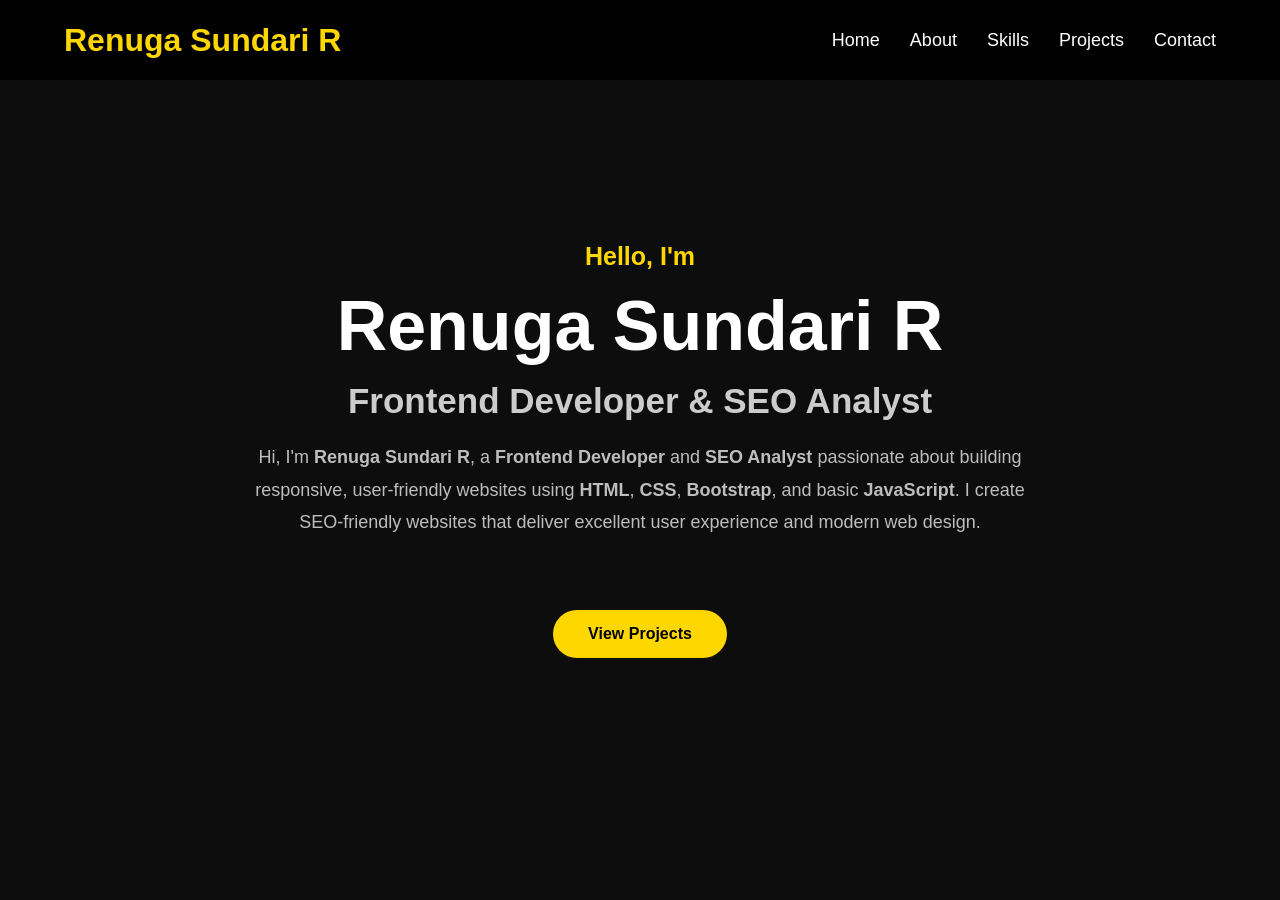
<file: index.html>
<!DOCTYPE html>
<html lang="en">
<head>
    <meta charset="UTF-8">
    <meta name="google-site-verification" content="0XSBjHY95Z-K2kIxRqZyfzxvAmVi1zYMl08NvPHnL_w" />
    <meta name="viewport" content="width=device-width, initial-scale=1.0">
<title>Renuga Sundari R | HTML CSS Frontend Developer & SEO Analyst</title>
<meta name="description" content="Renuga Sundari R is a Frontend Developer and SEO Analyst showcasing responsive web development projects using HTML, CSS, Bootstrap, JavaScript, and SEO best practices.">
    
<link rel="canonical" href="https://renuga140802-star.github.io/RenugaR-portfolio/">
    <link rel="stylesheet" href="portfolio.css">
</head>

<body>

<header>

    <nav>

        <h2 class="logo">Renuga Sundari R</h2>

        <ul>

            <li><a href="#">Home</a></li>
            <li><a href="about.html">About</a></li>
            <li><a href="skills.html">Skills</a></li>
            <li><a href="project.html">Projects</a></li>
            <li><a href="contact.html">Contact</a></li>

        </ul>

    </nav>

</header>

<section class="hero">

    <div class="hero-content">

        <h3>Hello, I'm</h3>

        <h1>Renuga Sundari R</h1>

        <h2>Frontend Developer & SEO Analyst</h2>

       <p>
Hi, I'm <strong>Renuga Sundari R</strong>, a <strong>Frontend Developer</strong> and <strong>SEO Analyst</strong> passionate about building responsive, user-friendly websites using <strong>HTML</strong>, <strong>CSS</strong>, <strong>Bootstrap</strong>, and basic <strong>JavaScript</strong>. I create SEO-friendly websites that deliver excellent user experience and modern web design.
</p> <br><br>
 <a href="project.html" class="btn">View Projects</a>

    </div>

</section>

</body>
</html>
</file>
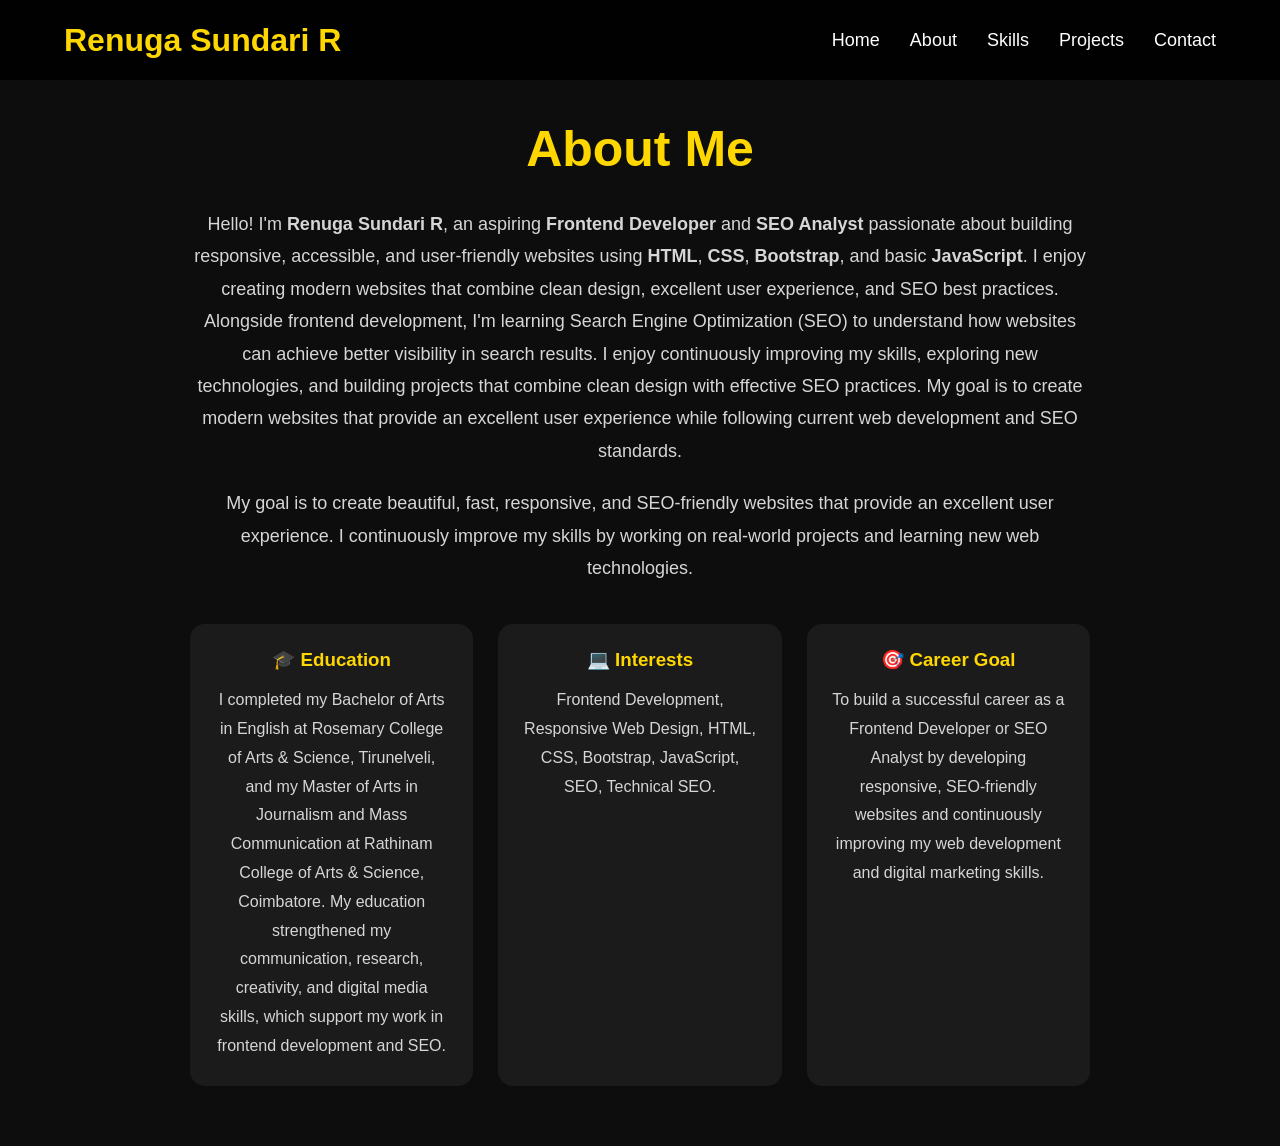
<file: about.html>
<!DOCTYPE html>
<html lang="en">
<head>
    <meta charset="UTF-8">
    <meta name="viewport" content="width=device-width, initial-scale=1.0">
   <title>About Renuga Sundari R | Frontend Developer & SEO Analyst</title>
   <meta name="description" content="Learn about Renuga Sundari R, a Frontend Developer and SEO Analyst passionate about building responsive, user-friendly websites using HTML, CSS, Bootstrap, JavaScript, and SEO best practices.">
<link rel="canonical" href="https://renuga140802-star.github.io/RenugaR-portfolio/about.html">
    <link rel="stylesheet" href="portfolio.css">
</head>
<body>

<header>

    <nav>

        <h2 class="logo">Renuga Sundari R</h2>

        <ul>

            <li><a href="index.html">Home</a></li>
            <li><a href="about.html">About</a></li>
            <li><a href="skills.html">Skills</a></li>
            <li><a href="project.html">Projects</a></li>
            <li><a href="contact.html">Contact</a></li>

        </ul>

    </nav>

</header>

<section class="about">

    <div class="about-content">

        <h1>About Me</h1>

        <p> Hello! I'm <strong>Renuga Sundari R</strong>, an aspiring <strong>Frontend Developer</strong> and <strong>SEO Analyst</strong> passionate about building responsive, accessible, and user-friendly websites using <strong>HTML</strong>, <strong>CSS</strong>, <strong>Bootstrap</strong>, and basic <strong>JavaScript</strong>. I enjoy creating modern websites that combine clean design, excellent user experience, and SEO best practices.
         Alongside frontend development, I'm learning Search Engine Optimization (SEO) to understand how websites can achieve better visibility in search results. I enjoy continuously improving my skills, exploring new technologies, and building projects that combine clean design with effective SEO practices.
         My goal is to create modern websites that provide an excellent user experience while following current web development and SEO standards.
        </p>

        <p>
           My goal is to create beautiful, fast, responsive, and SEO-friendly websites that provide an excellent user experience. 
            I continuously improve my skills by working on real-world projects and learning new web technologies.
        </p>

        <div class="info">

            <div>
                <h3>🎓 Education</h3>
                <p>I completed my Bachelor of Arts in English at Rosemary College of Arts & Science, Tirunelveli, and my Master of Arts in Journalism and Mass Communication at Rathinam College of Arts & Science, Coimbatore. My education strengthened my communication, research, creativity, and digital media skills,
                    which support my work in frontend development and SEO.</p>
            </div>

            <div>
                <h3>💻 Interests</h3>
                <p>Frontend Development, Responsive Web Design, HTML, CSS, Bootstrap, JavaScript, SEO, Technical SEO.</p>
            </div>

            <div>
                <h3>🎯 Career Goal</h3>
                <p>To build a successful career as a Frontend Developer or SEO Analyst by developing responsive, SEO-friendly websites and continuously improving my web development and digital marketing skills.</p>
            </div>

        </div>

    </div>

</section>

</body>
</html>
</file>
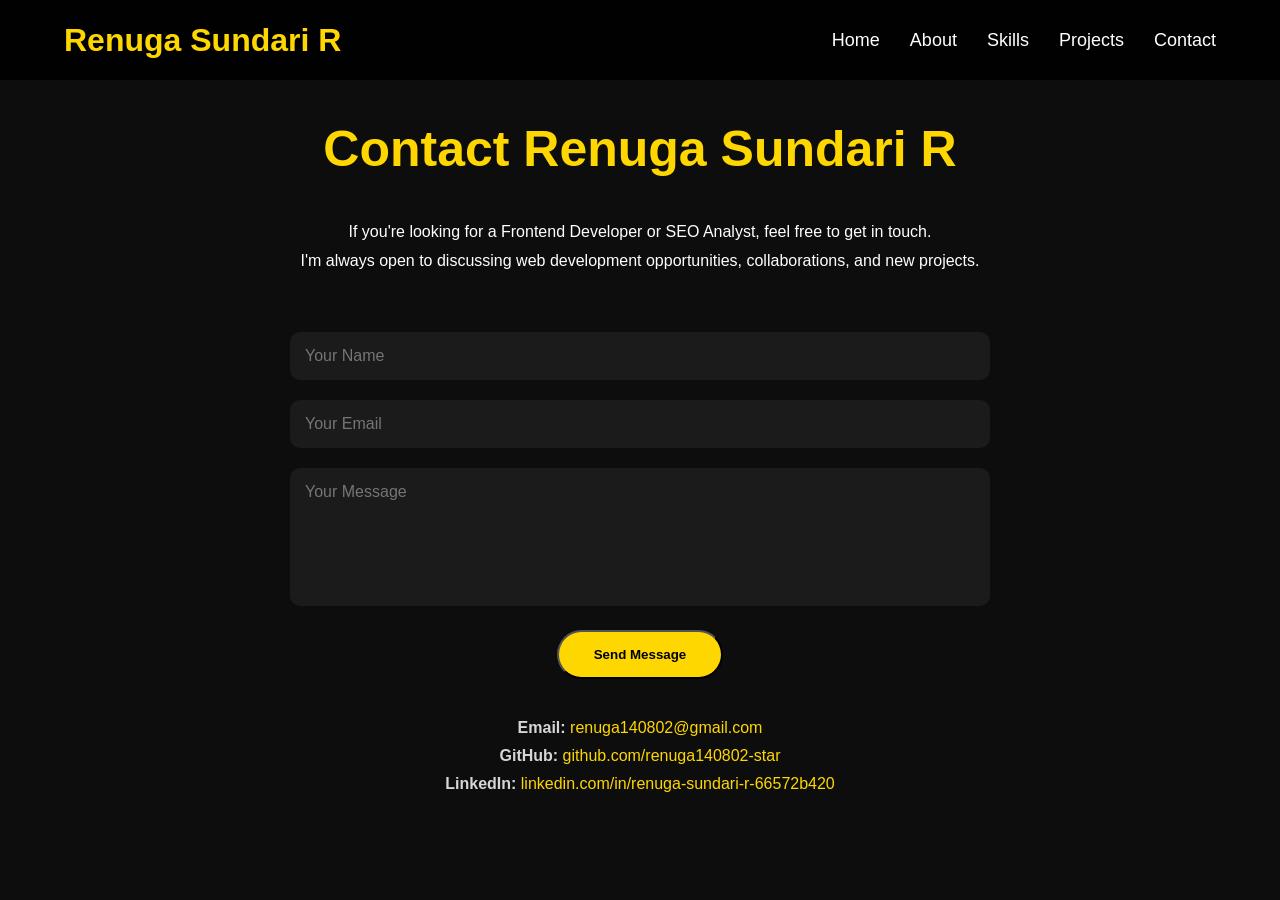
<file: contact.html>
<!DOCTYPE html>
<html lang="en">
<head>
    <meta charset="UTF-8">
    <meta name="viewport" content="width=device-width, initial-scale=1.0">
    <title>Contact Renuga Sundari R | Frontend Developer & SEO Analyst</title>
    <meta name="description" content="Contact Renuga Sundari R to discuss frontend development opportunities, collaborations, or connect about web development and SEO.">
<link rel="canonical" href="https://renuga140802-star.github.io/RenugaR-portfolio/contact.html">
    <link rel="stylesheet" href="portfolio.css">
</head>
<body>

<header>

    <nav>

        <h2 class="logo">Renuga Sundari R</h2>

        <ul>
            <li><a href="index.html">Home</a></li>
            <li><a href="about.html">About</a></li>
            <li><a href="skills.html">Skills</a></li>
            <li><a href="project.html">Projects</a></li>
            <li><a href="contact.html">Contact</a></li>
        </ul>

    </nav>

</header>

<section class="contact">

    <h1>Contact Renuga Sundari R</h1>
<p class="contact-intro">
If you're looking for a Frontend Developer or SEO Analyst, feel free to get in touch.<br>
I'm always open to discussing web development opportunities, collaborations, and new projects.
</p>
    <br><br>
    <form>

        <input type="text" placeholder="Your Name" required>

        <input type="email" placeholder="Your Email" required>

        <textarea rows="6" placeholder="Your Message" required></textarea>

        <button type="submit" class="btn">Send Message</button>

    </form>
<div class="contact-info">

<p><strong>Email:</strong>
<a href="mailto:renuga140802@gmail.com">renuga140802@gmail.com</a>
</p>

<p><strong>GitHub:</strong>
<a href="https://github.com/renuga140802-star"
   target="_blank"
   rel="noopener noreferrer">
github.com/renuga140802-star
</a>
</p>

<p><strong>LinkedIn:</strong>
<a href="https://www.linkedin.com/in/renuga-sundari-r-66572b420/"
   target="_blank"
   rel="noopener noreferrer">
linkedin.com/in/renuga-sundari-r-66572b420
</a>
</p>

</div>

</section>

</body>
</html>
</file>
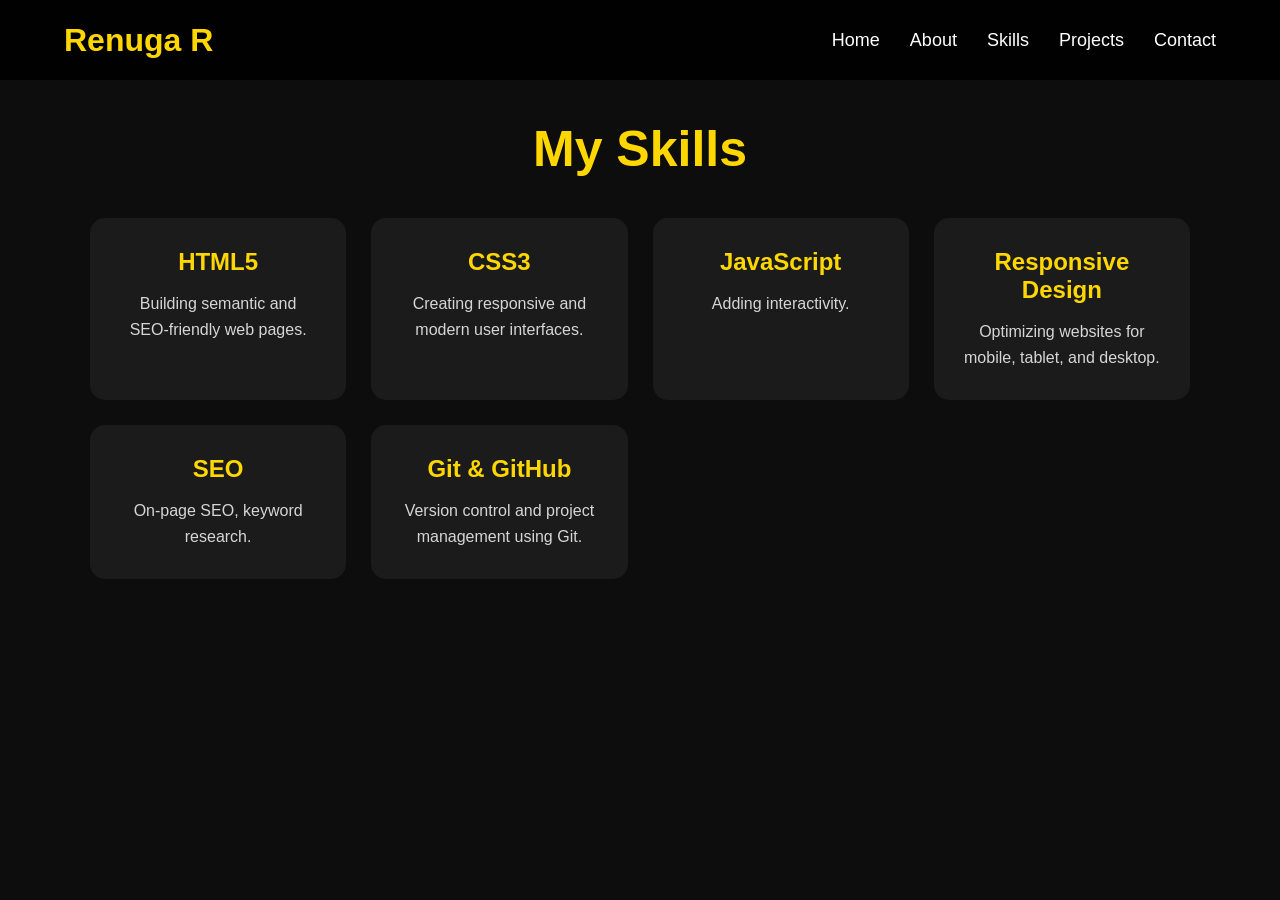
<file: skill.html>
<!DOCTYPE html>
<html lang="en">
<head>
    <meta charset="UTF-8">
    <meta name="viewport" content="width=device-width, initial-scale=1.0">
    <title>Skills | Renuga R</title>

    <link rel="stylesheet" href="portfolio.css">
</head>
<body>

<header>

    <nav>

        <h2 class="logo">Renuga R</h2>

        <ul>
            <li><a href="index.html">Home</a></li>
            <li><a href="about.html">About</a></li>
            <li><a href="skills.html">Skills</a></li>
            <li><a href="project.html">Projects</a></li>
            <li><a href="contact.html">Contact</a></li>
        </ul>

    </nav>

</header>

<section class="skills">

    <h1>My Skills</h1>

    <div class="skills-container">

        <div class="skill-card">
            <h2>HTML5</h2>
            <p>Building semantic and SEO-friendly web pages.</p>
        </div>

        <div class="skill-card">
            <h2>CSS3</h2>
            <p>Creating responsive and modern user interfaces.</p>
        </div>

        <div class="skill-card">
            <h2>JavaScript</h2>
            <p>Adding interactivity.</p>
        </div>

        <div class="skill-card">
            <h2>Responsive Design</h2>
            <p>Optimizing websites for mobile, tablet, and desktop.</p>
        </div>

        <div class="skill-card">
            <h2>SEO</h2>
            <p>On-page SEO, keyword research.</p>
        </div>

        <div class="skill-card">
            <h2>Git & GitHub</h2>
            <p>Version control and project management using Git.</p>
        </div>

    </div>

</section>

</body>
</html>
</file>
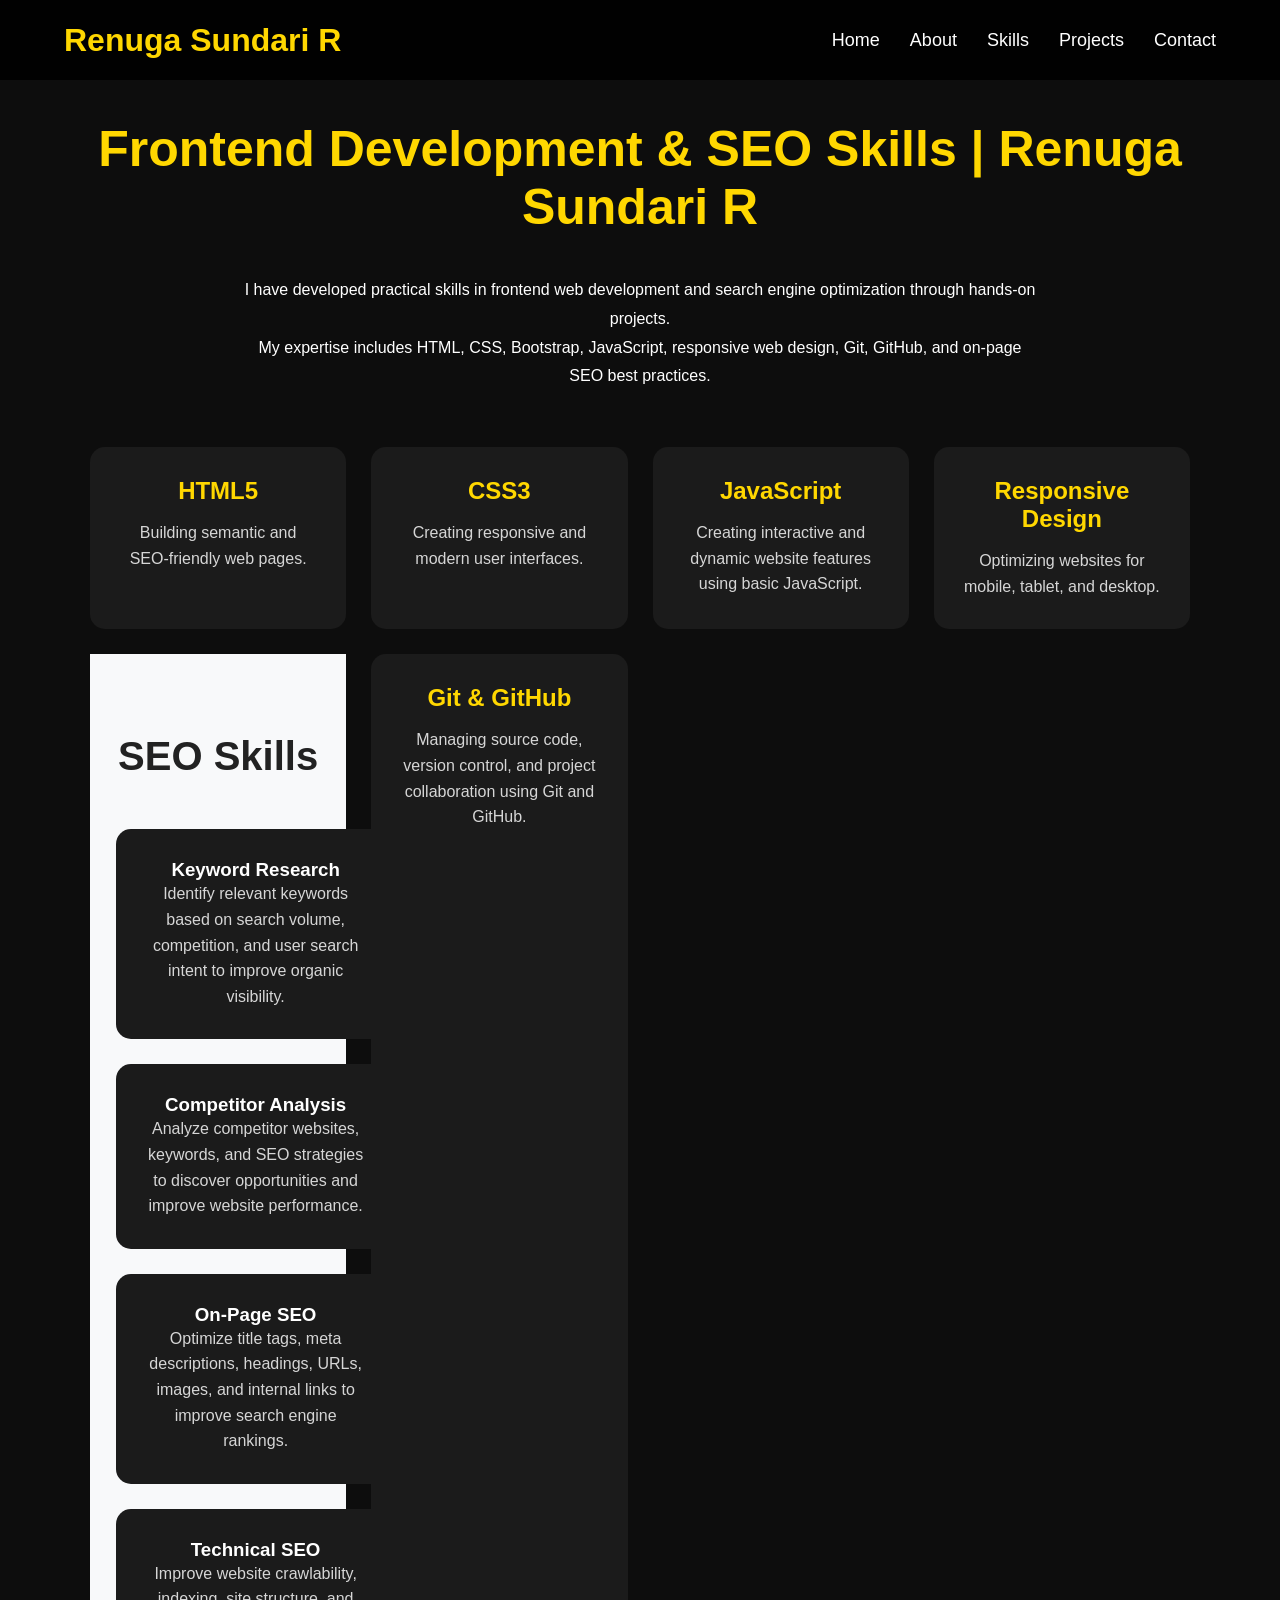
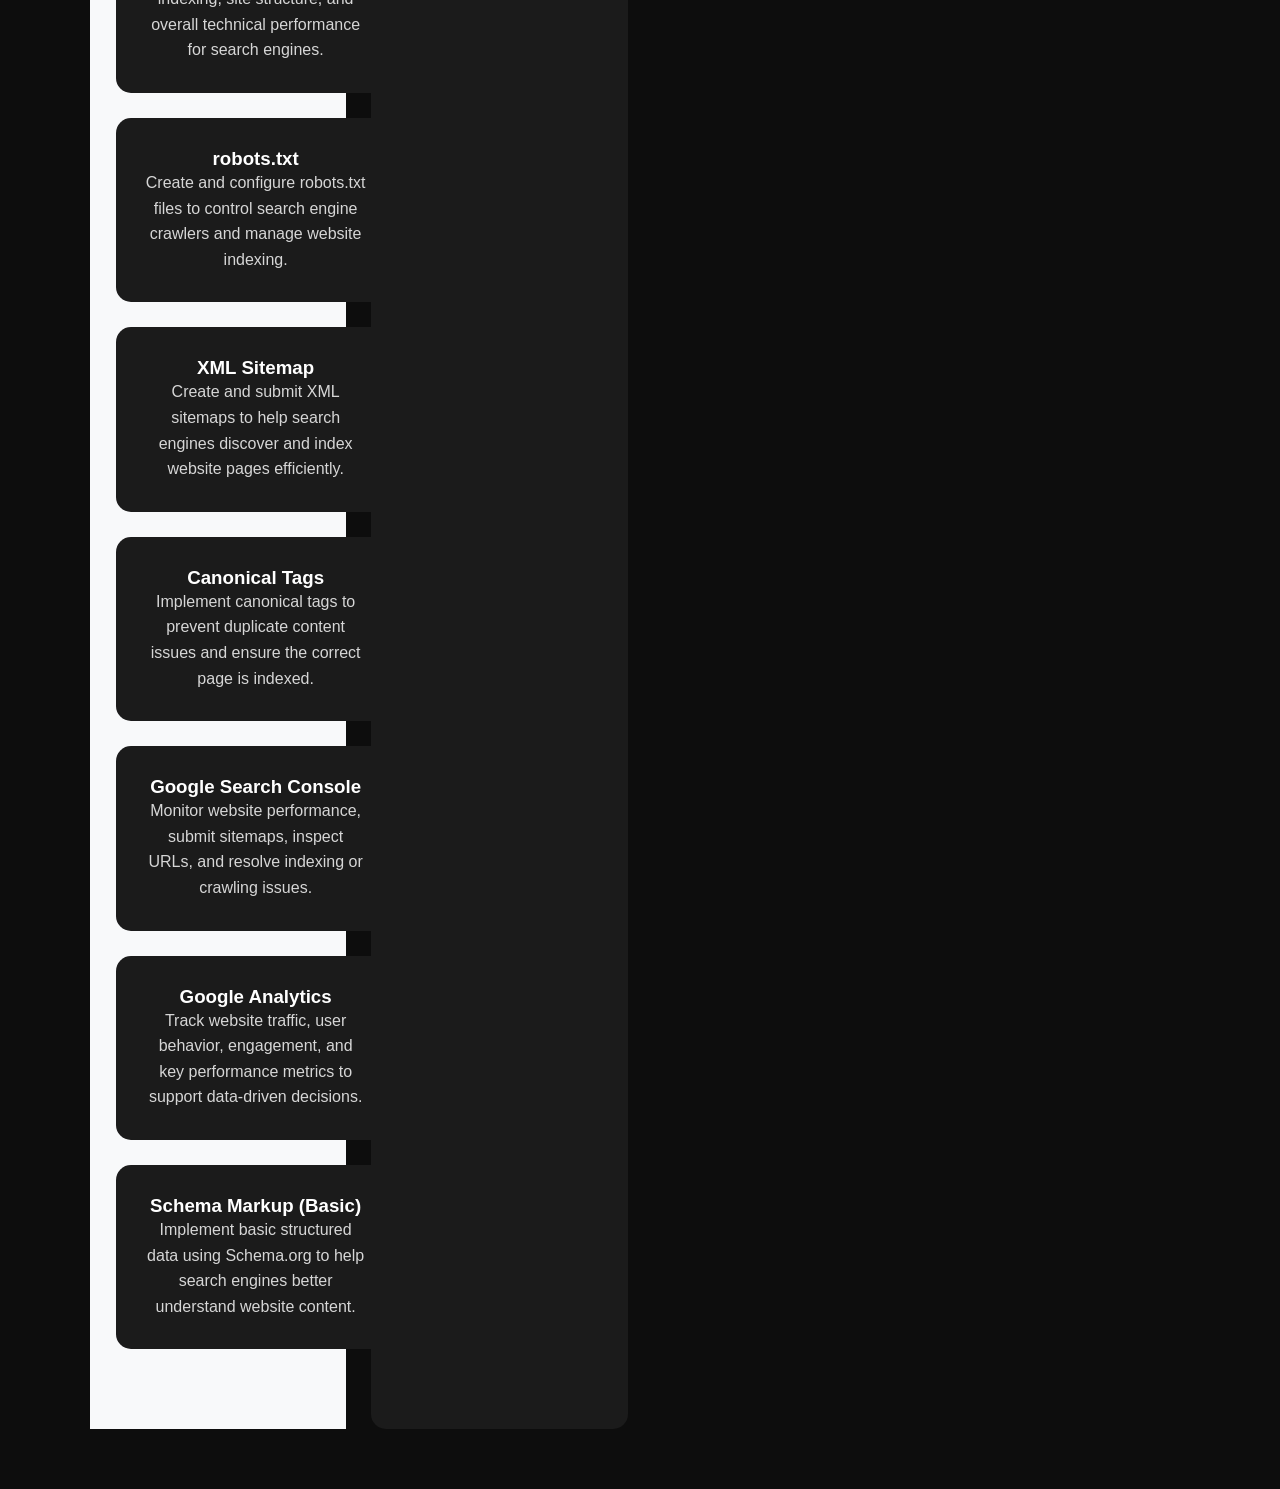
<file: skills.html>
<!DOCTYPE html>
<html lang="en">
<head>
    <meta charset="UTF-8">
    <meta name="viewport" content="width=device-width, initial-scale=1.0">
    <title>Frontend Development & SEO Skills | Renuga Sundari R</title>
    <meta name="description" content="Explore Renuga Sundari R's frontend development skills in HTML, CSS, basic JavaScript, responsive web design, Git, GitHub, and SEO best practices.">
    <link rel="canonical" href="https://renuga140802-star.github.io/RenugaR-portfolio/skills.html">
    <link rel="stylesheet" href="portfolio.css">
</head>
<body>

<header>

    <nav>

        <h2 class="logo">Renuga Sundari R</h2>

        <ul>
            <li><a href="index.html">Home</a></li>
            <li><a href="about.html">About</a></li>
            <li><a href="skills.html">Skills</a></li>
            <li><a href="project.html">Projects</a></li>
            <li><a href="contact.html">Contact</a></li>
        </ul>

    </nav>

</header>

<section class="skills">
   <h1>Frontend Development & SEO Skills | Renuga Sundari R</h1>
<p class="skills-intro">
I have developed practical skills in frontend web development and
search engine optimization through hands-on projects.<br>
My expertise includes HTML, CSS, Bootstrap, JavaScript, 
responsive web design, Git, GitHub, and on-page SEO best practices.
</p> <br><br>
    <div class="skills-container">
        <div class="skill-card">
            <h2>HTML5</h2>
            <p>Building semantic and SEO-friendly web pages.</p>
        </div>

        <div class="skill-card">
            <h2>CSS3</h2>
            <p>Creating responsive and modern user interfaces.</p>
        </div>

        <div class="skill-card">
            <h2>JavaScript</h2>
            <p>Creating interactive and dynamic website features using basic JavaScript.</p>
        </div>

        <div class="skill-card">
            <h2>Responsive Design</h2>
            <p>Optimizing websites for mobile, tablet, and desktop.</p>
        </div>
<div class="seo-skills">
    <h2>SEO Skills</h2>

    <div class="skills-grid">

        <div class="skill-card">
            <h3>Keyword Research</h3>
            <p>Identify relevant keywords based on search volume, competition, and user search intent to improve organic visibility.</p>
        </div>

        <div class="skill-card">
            <h3>Competitor Analysis</h3>
            <p>Analyze competitor websites, keywords, and SEO strategies to discover opportunities and improve website performance.</p>
        </div>

        <div class="skill-card">
            <h3>On-Page SEO</h3>
            <p>Optimize title tags, meta descriptions, headings, URLs, images, and internal links to improve search engine rankings.</p>
        </div>

        <div class="skill-card">
            <h3>Technical SEO</h3>
            <p>Improve website crawlability, indexing, site structure, and overall technical performance for search engines.</p>
        </div>

        <div class="skill-card">
            <h3>robots.txt</h3>
            <p>Create and configure robots.txt files to control search engine crawlers and manage website indexing.</p>
        </div>

        <div class="skill-card">
            <h3>XML Sitemap</h3>
            <p>Create and submit XML sitemaps to help search engines discover and index website pages efficiently.</p>
        </div>

        <div class="skill-card">
            <h3>Canonical Tags</h3>
            <p>Implement canonical tags to prevent duplicate content issues and ensure the correct page is indexed.</p>
        </div>

        <div class="skill-card">
            <h3>Google Search Console</h3>
            <p>Monitor website performance, submit sitemaps, inspect URLs, and resolve indexing or crawling issues.</p>
        </div>

        <div class="skill-card">
            <h3>Google Analytics</h3>
            <p>Track website traffic, user behavior, engagement, and key performance metrics to support data-driven decisions.</p>
        </div>

        <div class="skill-card">
            <h3>Schema Markup (Basic)</h3>
            <p>Implement basic structured data using Schema.org to help search engines better understand website content.</p>
        </div>

    </div>
</div>
        <div class="skill-card">
            <h2>Git & GitHub</h2>
            <p>Managing source code, version control, and project collaboration using Git and GitHub.</p>
        </div>

    </div>

</section>

</body>
</html>
</file>
<file: portfolio.css>
*{
    margin:0;
    padding:0;
    box-sizing:border-box;
    font-family:Arial, Helvetica, sans-serif;
}

body{
    background:#0d0d0d;
    color:#ffffff;
}

/* Navigation */

header{
    width:100%;
    position:fixed;
    top:0;
    left:0;
    background:rgba(0,0,0,0.85);
    backdrop-filter:blur(8px);
    z-index:1000;
}

nav{
    width:90%;
    margin:auto;
    height:80px;
    display:flex;
    justify-content:space-between;
    align-items:center;
}

.logo{
    color:#FFD700;
    font-size:32px;
    font-weight:bold;
}

nav ul{
    display:flex;
    list-style:none;
}

nav ul li{
    margin-left:30px;
}

nav ul li a{
    color:white;
    text-decoration:none;
    font-size:18px;
    transition:0.3s;
}

nav ul li a:hover{
    color:#FFD700;
}

/* Hero Section */

.hero{
    height:100vh;
    display:flex;
    justify-content:center;
    align-items:center;
    text-align:center;
    padding:0 20px;
}

.hero-content{
    max-width:800px;
}

.hero h3{
    color:#FFD700;
    font-size:25px;
}

.hero h1{
    font-size:70px;
    margin:15px 0;
}

.hero h2{
    font-size:35px;
    color:#cccccc;
    margin-bottom:20px;
}

.hero p{
    font-size:18px;
    line-height:1.8;
    color:#bdbdbd;
    margin-bottom:35px;
}

.btn{
    display:inline-block;
    padding:15px 35px;
    background:#FFD700;
    color:#000;
    text-decoration:none;
    border-radius:50px;
    font-weight:bold;
    transition:.3s;
}

.btn:hover{
    background:white;
    transform:translateY(-5px);
}

/* Tablet */

@media(max-width:992px){

    .hero h1{
        font-size:55px;
    }

    .hero h2{
        font-size:28px;
    }

}

/* Mobile */

@media(max-width:768px){

    nav{
        flex-direction:column;
        height:auto;
        padding:20px 0;
    }

    nav ul{
        flex-direction:column;
        text-align:center;
        margin-top:20px;
    }

    nav ul li{
        margin:10px 0;
    }

    .hero h1{
        font-size:42px;
    }

    .hero h2{
        font-size:24px;
    }

    .hero h3{
        font-size:20px;
    }

    .hero p{
        font-size:16px;
    }

}
/* About Section */

.about{
    min-height:100vh;
    display:flex;
    justify-content:center;
    align-items:center;
    padding:120px 20px 60px;
}

.about-content{
    max-width:900px;
    text-align:center;
}

.about-content h1{
    font-size:50px;
    color:#FFD700;
    margin-bottom:30px;
}

.about-content p{
    font-size:18px;
    color:#d6d6d6;
    line-height:1.8;
    margin-bottom:20px;
}

.info{
    display:grid;
    grid-template-columns:repeat(auto-fit,minmax(250px,1fr));
    gap:25px;
    margin-top:40px;
}

.info div{
    background:#1b1b1b;
    padding:25px;
    border-radius:15px;
    transition:0.3s;
}

.info div:hover{
    transform:translateY(-8px);
    border:1px solid #FFD700;
}

.info h3{
    color:#FFD700;
    margin-bottom:15px;
}

.info p{
    margin:0;
    font-size:16px;
}
/* Skills Section */

.skills{
    min-height:100vh;
    padding:120px 20px 60px;
    text-align:center;
}

.skills h1{
    font-size:50px;
    color:#FFD700;
    margin-bottom:40px;
}

.skills-container{
    display:grid;
    grid-template-columns:repeat(auto-fit,minmax(250px,1fr));
    gap:25px;
    max-width:1100px;
    margin:auto;
}

.skill-card{
    background:#1b1b1b;
    padding:30px;
    border-radius:15px;
    transition:.3s;
}

.skill-card:hover{
    transform:translateY(-10px);
    border:1px solid #FFD700;
}

.skill-card h2{
    color:#FFD700;
    margin-bottom:15px;
}

.skill-card p{
    color:#d6d6d6;
    line-height:1.6;
}
.skills-intro {
    text-align: center;
    max-width: 800px;
    margin: 20px auto;
    line-height: 1.8;
}
.seo-skills{
    padding:80px 10%;
    background:#f8f9fa;
}

.seo-skills h2{
    text-align:center;
    font-size:2.5rem;
    color:#222;
    margin-bottom:50px;
}

.skills-grid{
    display:grid;
    grid-template-columns:repeat(auto-fit,minmax(280px,1fr));
    gap:25px;
}

/* Projects */

.project{
    min-height:100vh;
    padding:80px 20px 60px;
    
}

.project h1{
    text-align:center;
    color:#FFD700;
    font-size:50px;
    margin-bottom:50px;
}

.project-card{
    max-width:1100px;
    margin:auto;
    display:flex;
    gap:40px;
    align-items:center;
    background:#1b1b1b;
    padding:30px;
    border-radius:20px;
}

.project-card img{
    width:450px;
    border-radius:15px;
}

.project-content h2{
    color:#FFD700;
    margin-bottom:20px;
}
.project-content span{
     color:#d6d6d6;
    line-height:1.8;
    margin-bottom:20px;
}
.project-content p{
    color:#d6d6d6;
    line-height:1.8;
    margin-bottom:20px;
}

.project-content .btn{
    margin-right:15px;
    margin-top:10px;
}


@media(max-width:768px){

.project-card{
    flex-direction:column;
}

.project-card img{
    width:100%;
}
}
/* Contact */

.contact{
    min-height:100vh;
    padding:120px 20px 60px;
    text-align:center;
}

.contact h1{
    color:#FFD700;
    font-size:50px;
    margin-bottom:40px;
}

.contact form{
    max-width:700px;
    margin:auto;
}

.contact input,
.contact textarea{
    width:100%;
    padding:15px;
    margin-bottom:20px;
    border:none;
    border-radius:10px;
    background:#1b1b1b;
    color:white;
    font-size:16px;
}

.contact textarea{
    resize:none;
}

.contact-info{
    margin-top:40px;
}

.contact-info p{
    color:#d6d6d6;
    margin:10px 0;
}
.contact-info a{
    color:#FFD700;
    text-decoration:none;
}

.contact-info a:hover{
    text-decoration:underline;
}
.contact-intro {
    text-align: center;
    max-width: 800px;
    margin: 20px auto;
    line-height: 1.8;
}
/*Tablet (768px - 991px)  */
@media (max-width:991px){

    nav{
        width:95%;
    }

    .logo{
        font-size:28px;
    }

    nav ul li{
        margin-left:20px;
    }

    nav ul li a{
        font-size:16px;
    }

    .hero{
        padding-top:80px;
    }

    .hero h1{
        font-size:52px;
    }

    .hero h2{
        font-size:28px;
    }

    .hero h3{
        font-size:22px;
    }

    .hero p{
        font-size:17px;
    }

    .about-content h1,
    .skills h1,
    .project h1,
    .contact h1{
        font-size:42px;
    }

    .project-card{
        flex-direction:column;
        text-align:center;
    }

    .project-card img{
        width:100%;
        max-width:500px;
    }

}



  /*  Mobile (576px - 767px) */
@media (max-width:767px){

    header{
        position:relative;
    }

    nav{
        flex-direction:column;
        height:auto;
        padding:20px 0;
    }

    .logo{
        font-size:28px;
    }

    nav ul{
        flex-direction:column;
        width:100%;
        text-align:center;
        margin-top:15px;
    }

    nav ul li{
        margin:12px 0;
    }

    .hero{
        height:auto;
        padding:80px 20px;
    }

    .hero h1{
        font-size:40px;
    }

    .hero h2{
        font-size:24px;
    }

    .hero h3{
        font-size:20px;
    }

    .hero p{
        font-size:16px;
    }

    .btn{
        padding:12px 28px;
        font-size:15px;
    }

    .about,
    .skills,
    .project,
    .contact{
        padding:80px 20px;
    }

    .about-content h1,
    .skills h1,
    .project h1,
    .contact h1{
        font-size:36px;
    }

    .info{
        grid-template-columns:1fr;
    }

    .skills-container{
        grid-template-columns:1fr;
    }

    .project-card{
        flex-direction:column;
        padding:20px;
    }

    .project-card img{
        width:100%;
    }

}



   /*  Small Mobile (575px and below) */
@media (max-width:575px){

    .logo{
        font-size:24px;
    }

    .hero h1{
        font-size:32px;
    }

    .hero h2{
        font-size:20px;
    }

    .hero h3{
        font-size:18px;
    }

    .hero p{
        font-size:15px;
    }

    .about-content h1,
    .skills h1,
    .project h1,
    .contact h1{
        font-size:30px;
    }

    .about-content p,
    .skills-intro,
    .contact-intro,
    .project-content p{
        font-size:15px;
    }

    .btn{
        width:100%;
        display:block;
        text-align:center;
    }

    .project-content .btn{
        margin-right:0;
        margin-bottom:15px;
    }

}
</file>
